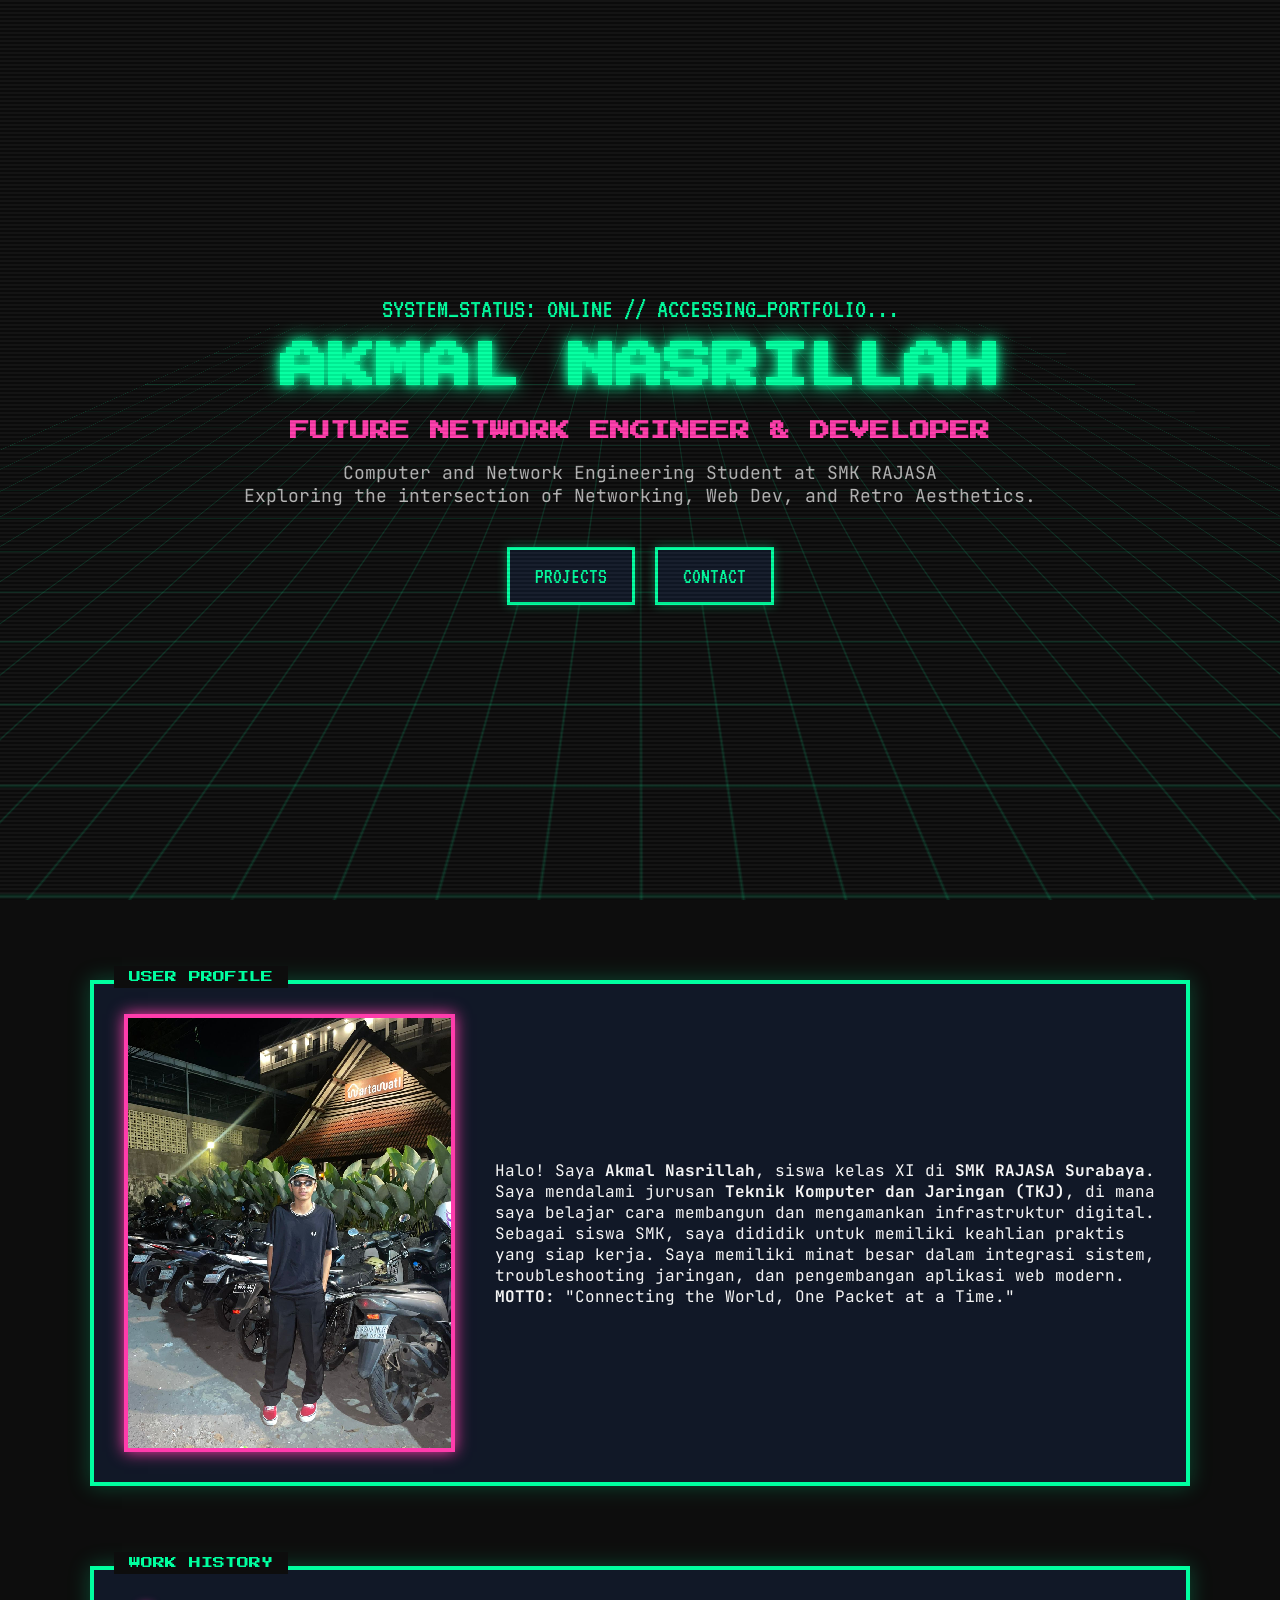
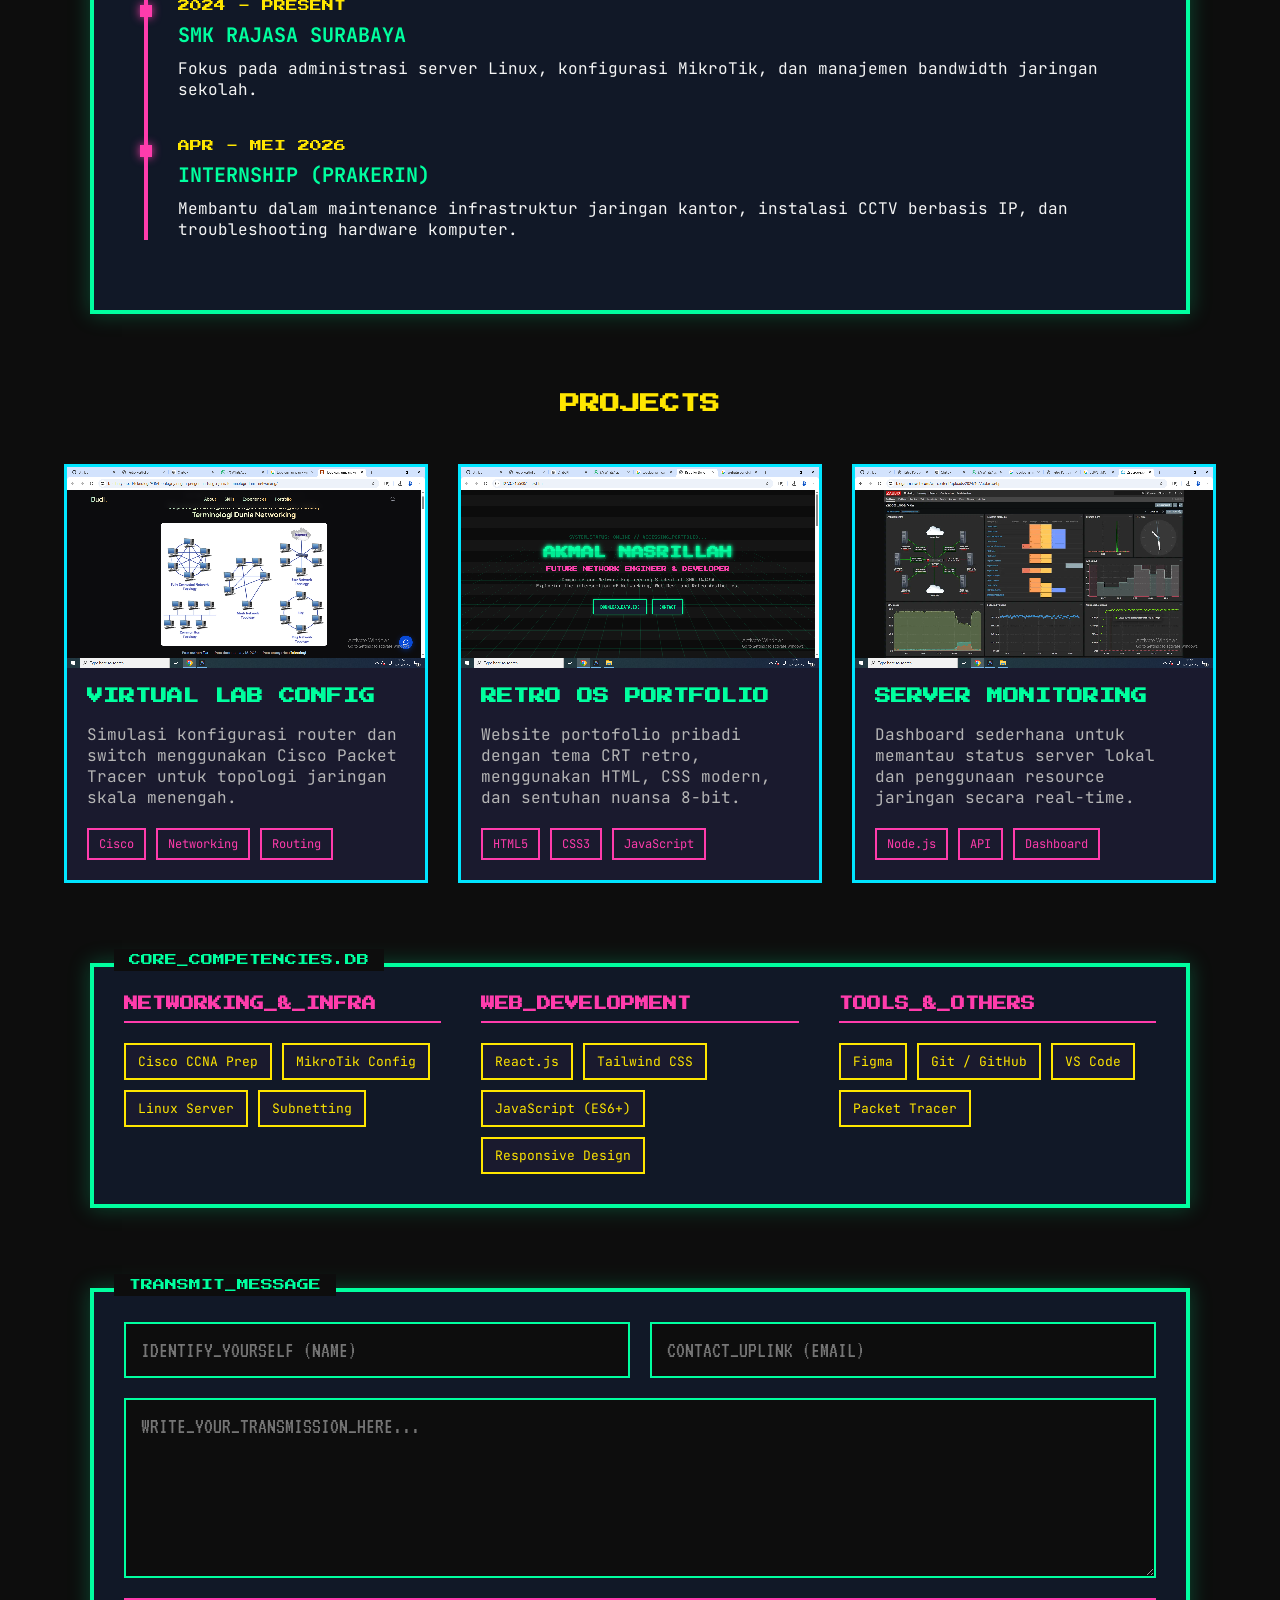
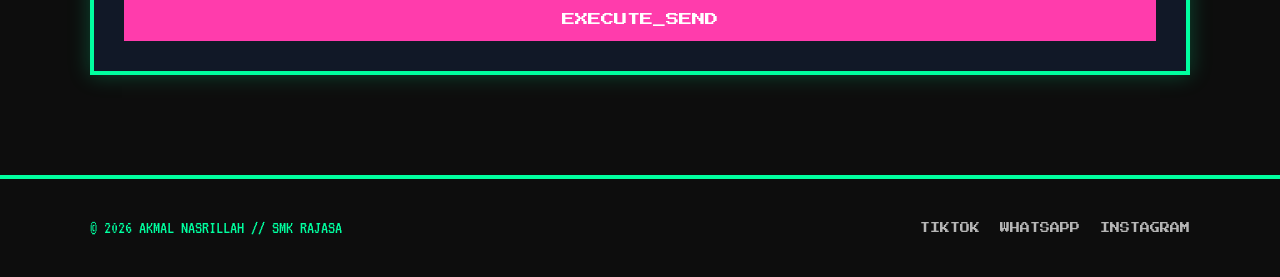
<file: index.html>
<!DOCTYPE html>
<html lang="en">

<head>
    <meta charset="UTF-8" />
    <meta name="viewport" content="width=device-width, initial-scale=1.0" />

    <title>Retro Portfolio</title>

    <link rel="preconnect" href="https://fonts.googleapis.com">
    <link
        href="https://fonts.googleapis.com/css2?family=Press+Start+2P&family=VT323&family=JetBrains+Mono:wght@400;700&display=swap"
        rel="stylesheet">

    <link rel="stylesheet" href="style.css">
</head>

<body>

    <div class="scanline"></div>

    <header class="hero">

        <div class="grid-bg"></div>

        <div class="hero-content">

            <p class="terminal-text">SYSTEM_STATUS: ONLINE // ACCESSING_PORTFOLIO...</p>

            <h1>
                AKMAL NASRILLAH
            </h1>

            <h2>
                FUTURE NETWORK ENGINEER & DEVELOPER
            </h2>

            <p class="subtitle">
                Computer and Network Engineering Student at SMK RAJASA <br>
                Exploring the intersection of Networking, Web Dev, and Retro Aesthetics.
            </p>

            <div class="buttons">
                <a href="#projects" class="btn primary">PROJECTS</a>
                <a href="#contact" class="btn secondary">CONTACT</a>
            </div>

        </div>

    </header>

    <section class="about panel" id="about">

        <div class="window-header">
            USER PROFILE
        </div>

        <div class="about-grid">
            <div class="profile-photo-container">
                <!-- ISI LINK FOTO KAMU DI DALAM src="" DI BAWAH INI -->
                <img src="img/akmal.jpeg" alt="Profile Photo" class="profile-photo">
            </div>
            <div class="about-text">
                <p>
                    Halo! Saya <strong>Akmal Nasrillah</strong>, siswa kelas XI di <strong>SMK RAJASA Surabaya</strong>.
                    Saya mendalami jurusan <strong>Teknik Komputer dan Jaringan (TKJ)</strong>, di mana saya belajar
                    cara membangun
                    dan mengamankan infrastruktur digital.
                </p>
                <p>
                    Sebagai siswa SMK, saya dididik untuk memiliki keahlian praktis yang siap kerja. Saya memiliki minat
                    besar
                    dalam integrasi sistem, troubleshooting jaringan, dan pengembangan aplikasi web modern.
                </p>
                <p>
                    <strong>MOTTO:</strong> "Connecting the World, One Packet at a Time."
                </p>
            </div>
        </div>

    </section>

    <section class="experience panel" id="experience">

        <div class="window-header">
            WORK HISTORY
        </div>

        <div class="timeline">
            <div class="timeline-item">
                <div class="time">2024 - PRESENT</div>
                <div class="content">
                    <h4>SMK RAJASA SURABAYA</h4>
                    <p>Fokus pada administrasi server Linux, konfigurasi MikroTik, dan manajemen bandwidth jaringan
                        sekolah.</p>
                </div>
            </div>
            <div class="timeline-item">
                <div class="time">APR - MEI 2026</div>
                <div class="content">
                    <h4>INTERNSHIP (PRAKERIN)</h4>
                    <p>Membantu dalam maintenance infrastruktur jaringan kantor, instalasi CCTV berbasis IP, dan
                        troubleshooting hardware komputer.</p>
                </div>
            </div>
        </div>

    </section>

    </section>

    <section class="projects" id="projects">

        <h2 class="section-title">PROJECTS</h2>

        <div class="project-grid">

            <div class="project-card">
                <div class="card-glow"></div>
                <img src="img/project1.png" alt=" project">
                <h3>VIRTUAL LAB CONFIG</h3>
                <p>
                    Simulasi konfigurasi router dan switch menggunakan Cisco Packet Tracer untuk topologi jaringan skala
                    menengah.
                </p>
                <div class="tags">
                    <span>Cisco</span>
                    <span>Networking</span>
                    <span>Routing</span>
                </div>
            </div>

            <div class="project-card">
                <div class="card-glow"></div>
                <img src="img/project2.png" alt="project">
                <h3>RETRO OS PORTFOLIO</h3>
                <p>
                    Website portofolio pribadi dengan tema CRT retro, menggunakan HTML, CSS modern, dan sentuhan nuansa
                    8-bit.
                </p>
                <div class="tags">
                    <span>HTML5</span>
                    <span>CSS3</span>
                    <span>JavaScript</span>
                </div>
            </div>

            <div class="project-card">
                <div class="card-glow"></div>
                <img src="img/project3.png" alt="project">
                <h3>SERVER MONITORING</h3>
                <p>
                    Dashboard sederhana untuk memantau status server lokal dan penggunaan resource jaringan secara
                    real-time.
                </p>
                <div class="tags">
                    <span>Node.js</span>
                    <span>API</span>
                    <span>Dashboard</span>
                </div>
            </div>

        </div>

    </section>

    <section class="skills-section panel" id="skills">

        <div class="window-header">
            CORE_COMPETENCIES.DB
        </div>

        <div class="skills-container">
            <div class="skill-category">
                <h4>NETWORKING_&_INFRA</h4>
                <div class="skill-list">
                    <span>Cisco CCNA Prep</span>
                    <span>MikroTik Config</span>
                    <span>Linux Server</span>
                    <span>Subnetting</span>
                </div>
            </div>

            <div class="skill-category">
                <h4>WEB_DEVELOPMENT</h4>
                <div class="skill-list">
                    <span>React.js</span>
                    <span>Tailwind CSS</span>
                    <span>JavaScript (ES6+)</span>
                    <span>Responsive Design</span>
                </div>
            </div>

            <div class="skill-category">
                <h4>TOOLS_&_OTHERS</h4>
                <div class="skill-list">
                    <span>Figma</span>
                    <span>Git / GitHub</span>
                    <span>VS Code</span>
                    <span>Packet Tracer</span>
                </div>
            </div>
        </div>

    </section>

    <section class="contact panel" id="contact">

        <div class="window-header">
            TRANSMIT_MESSAGE
        </div>

        <form>
            <div class="input-group">
                <input type="text" placeholder="IDENTIFY_YOURSELF (NAME)" required>
                <input type="email" placeholder="CONTACT_UPLINK (EMAIL)" required>
            </div>
            <textarea placeholder="WRITE_YOUR_TRANSMISSION_HERE..." required></textarea>

            <button type="submit">
                EXECUTE_SEND
            </button>
        </form>

    </section>

    <footer>
        <div class="footer-content">
            <p>&copy; 2026 AKMAL NASRILLAH // SMK RAJASA</p>
            <div class="social-links">
                <a href="https://www.tiktok.com/@nasrill25?_r=1&_t=ZS-96IBnusrlG0" target="_blank">TIKTOK</a>
                <a href="https://wa.me/6288991155101" target="_blank">WHATSAPP</a>
                <a href="https://www.instagram.com/akmal.nzzz?igsh=MWwzNmNqcDVmcDczMA%3D%3D&utm_source=qr"
                    target="_blank">INSTAGRAM</a>
            </div>
        </div>
    </footer>

</body>

</html>
</file>
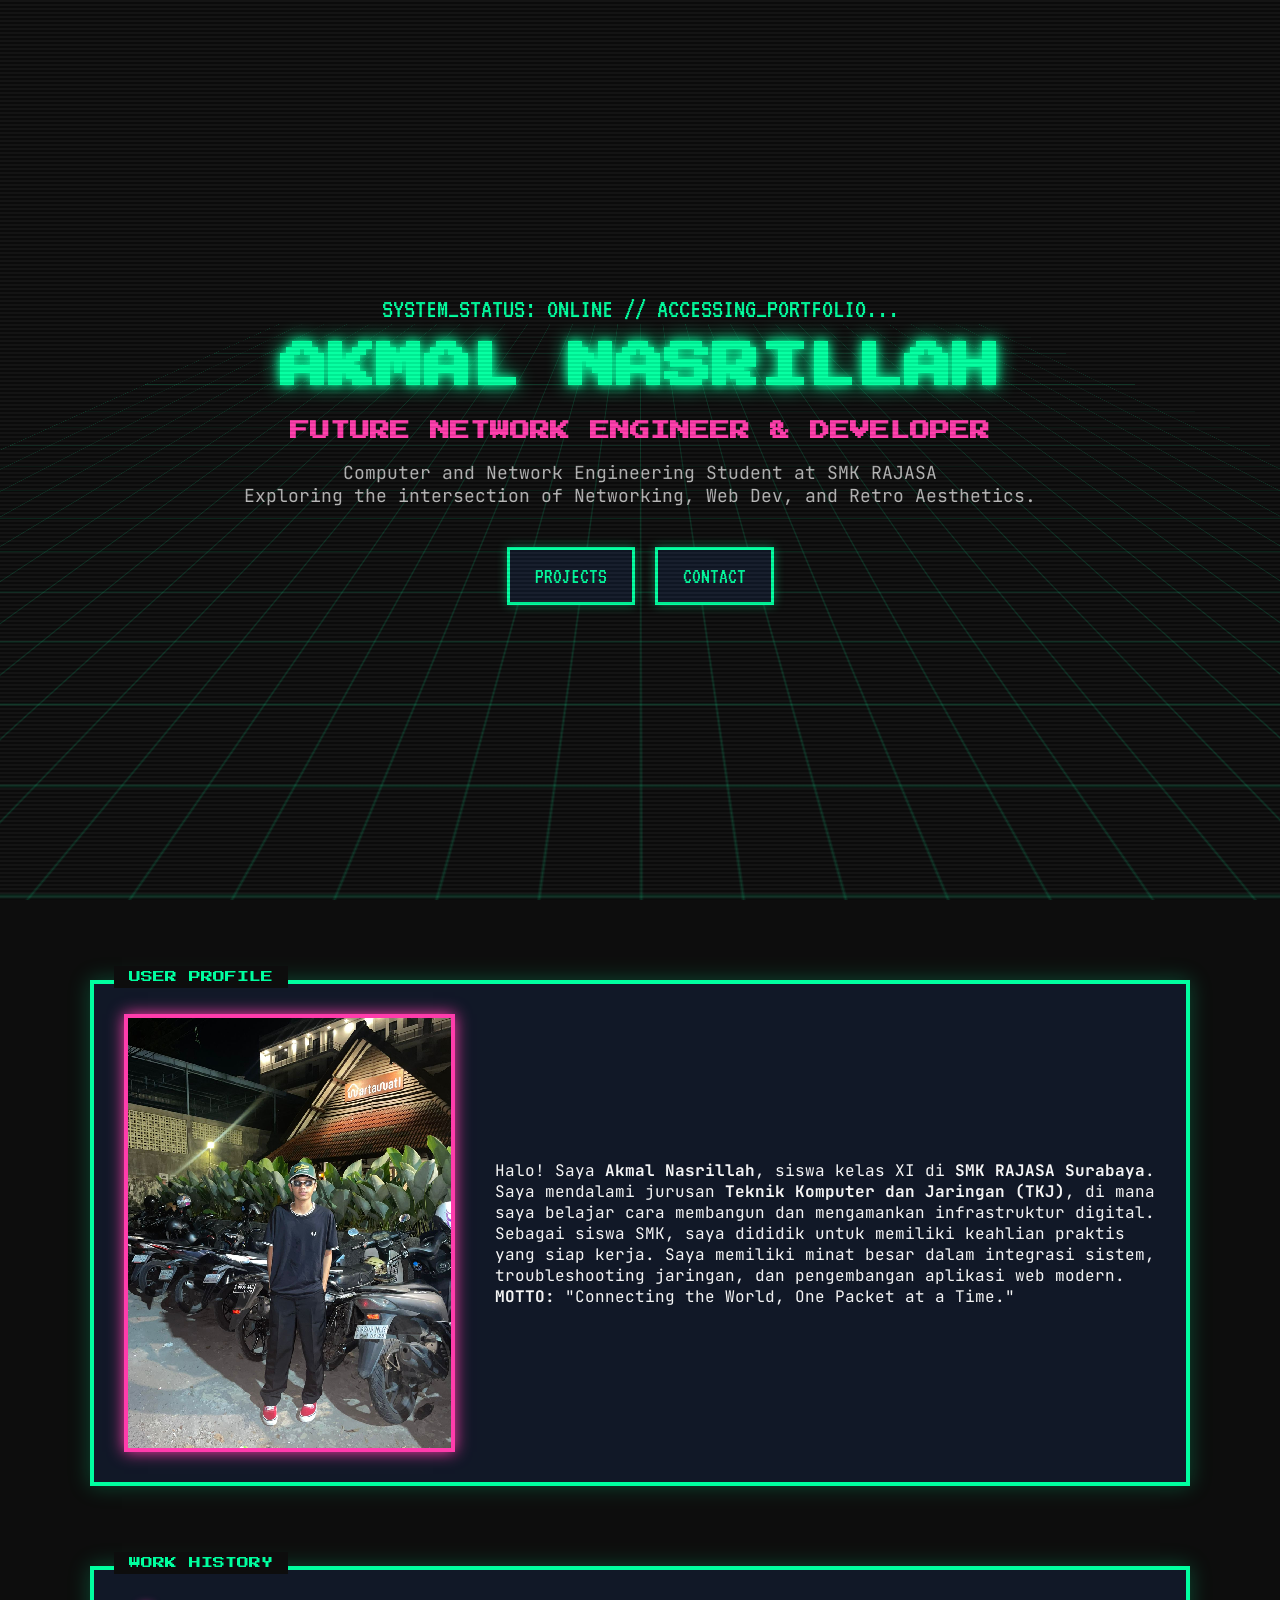
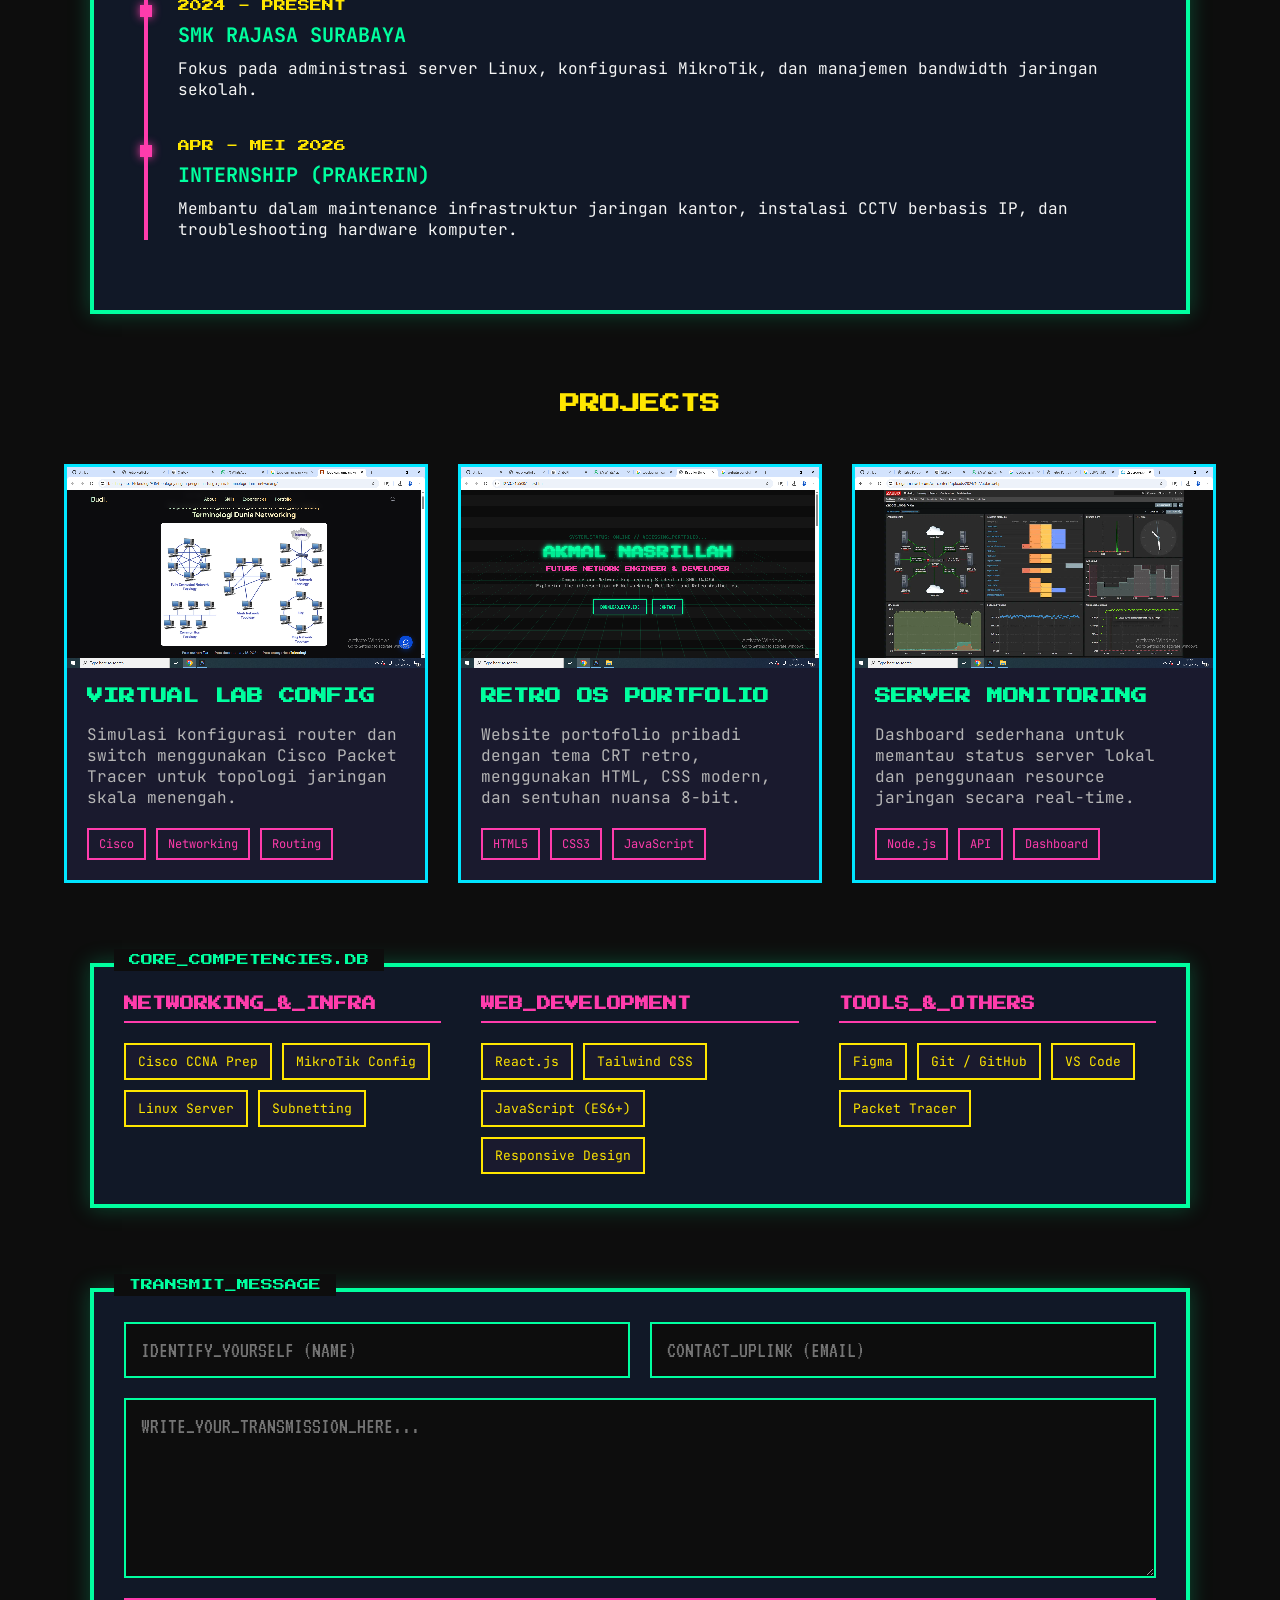
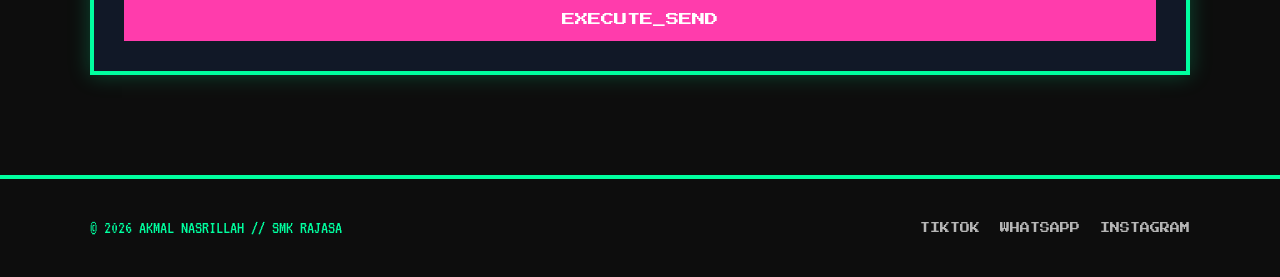
<file: kamal.html>
<!DOCTYPE html>
<html lang="en">

<head>
    <meta charset="UTF-8" />
    <meta name="viewport" content="width=device-width, initial-scale=1.0" />

    <title>Retro Portfolio</title>

    <link rel="preconnect" href="https://fonts.googleapis.com">
    <link
        href="https://fonts.googleapis.com/css2?family=Press+Start+2P&family=VT323&family=JetBrains+Mono:wght@400;700&display=swap"
        rel="stylesheet">

    <link rel="stylesheet" href="style.css">
</head>

<body>

    <div class="scanline"></div>

    <header class="hero">

        <div class="grid-bg"></div>

        <div class="hero-content">

            <p class="terminal-text">SYSTEM_STATUS: ONLINE // ACCESSING_PORTFOLIO...</p>

            <h1>
                AKMAL NASRILLAH
            </h1>

            <h2>
                FUTURE NETWORK ENGINEER & DEVELOPER
            </h2>

            <p class="subtitle">
                Computer and Network Engineering Student at SMK RAJASA <br>
                Exploring the intersection of Networking, Web Dev, and Retro Aesthetics.
            </p>

            <div class="buttons">
                <a href="#projects" class="btn primary">PROJECTS</a>
                <a href="#contact" class="btn secondary">CONTACT</a>
            </div>

        </div>

    </header>

    <section class="about panel" id="about">

        <div class="window-header">
            USER PROFILE
        </div>

        <div class="about-grid">
            <div class="profile-photo-container">
                <!-- ISI LINK FOTO KAMU DI DALAM src="" DI BAWAH INI -->
                <img src="/img/akmal.jpeg" alt="Profile Photo" class="profile-photo">
            </div>
            <div class="about-text">
                <p>
                    Halo! Saya <strong>Akmal Nasrillah</strong>, siswa kelas XI di <strong>SMK RAJASA Surabaya</strong>.
                    Saya mendalami jurusan <strong>Teknik Komputer dan Jaringan (TKJ)</strong>, di mana saya belajar
                    cara membangun
                    dan mengamankan infrastruktur digital.
                </p>
                <p>
                    Sebagai siswa SMK, saya dididik untuk memiliki keahlian praktis yang siap kerja. Saya memiliki minat
                    besar
                    dalam integrasi sistem, troubleshooting jaringan, dan pengembangan aplikasi web modern.
                </p>
                <p>
                    <strong>MOTTO:</strong> "Connecting the World, One Packet at a Time."
                </p>
            </div>
        </div>

    </section>

    <section class="experience panel" id="experience">

        <div class="window-header">
            WORK HISTORY
        </div>

        <div class="timeline">
            <div class="timeline-item">
                <div class="time">2024 - PRESENT</div>
                <div class="content">
                    <h4>SMK RAJASA SURABAYA</h4>
                    <p>Fokus pada administrasi server Linux, konfigurasi MikroTik, dan manajemen bandwidth jaringan
                        sekolah.</p>
                </div>
            </div>
            <div class="timeline-item">
                <div class="time">APR - MEI 2026</div>
                <div class="content">
                    <h4>INTERNSHIP (PRAKERIN)</h4>
                    <p>Membantu dalam maintenance infrastruktur jaringan kantor, instalasi CCTV berbasis IP, dan
                        troubleshooting hardware komputer.</p>
                </div>
            </div>
        </div>

    </section>

    </section>

    <section class="projects" id="projects">

        <h2 class="section-title">PROJECTS</h2>

        <div class="project-grid">

            <div class="project-card">
                <div class="card-glow"></div>
                <img src="/img/project 1.png" alt=" project">
                <h3>VIRTUAL LAB CONFIG</h3>
                <p>
                    Simulasi konfigurasi router dan switch menggunakan Cisco Packet Tracer untuk topologi jaringan skala
                    menengah.
                </p>
                <div class="tags">
                    <span>Cisco</span>
                    <span>Networking</span>
                    <span>Routing</span>
                </div>
            </div>

            <div class="project-card">
                <div class="card-glow"></div>
                <img src="/img/project 2.png" alt="project">
                <h3>RETRO OS PORTFOLIO</h3>
                <p>
                    Website portofolio pribadi dengan tema CRT retro, menggunakan HTML, CSS modern, dan sentuhan nuansa
                    8-bit.
                </p>
                <div class="tags">
                    <span>HTML5</span>
                    <span>CSS3</span>
                    <span>JavaScript</span>
                </div>
            </div>

            <div class="project-card">
                <div class="card-glow"></div>
                <img src="/img/project 3.png" alt="project">
                <h3>SERVER MONITORING</h3>
                <p>
                    Dashboard sederhana untuk memantau status server lokal dan penggunaan resource jaringan secara
                    real-time.
                </p>
                <div class="tags">
                    <span>Node.js</span>
                    <span>API</span>
                    <span>Dashboard</span>
                </div>
            </div>

        </div>

    </section>

    <section class="skills-section panel" id="skills">

        <div class="window-header">
            CORE_COMPETENCIES.DB
        </div>

        <div class="skills-container">
            <div class="skill-category">
                <h4>NETWORKING_&_INFRA</h4>
                <div class="skill-list">
                    <span>Cisco CCNA Prep</span>
                    <span>MikroTik Config</span>
                    <span>Linux Server</span>
                    <span>Subnetting</span>
                </div>
            </div>

            <div class="skill-category">
                <h4>WEB_DEVELOPMENT</h4>
                <div class="skill-list">
                    <span>React.js</span>
                    <span>Tailwind CSS</span>
                    <span>JavaScript (ES6+)</span>
                    <span>Responsive Design</span>
                </div>
            </div>

            <div class="skill-category">
                <h4>TOOLS_&_OTHERS</h4>
                <div class="skill-list">
                    <span>Figma</span>
                    <span>Git / GitHub</span>
                    <span>VS Code</span>
                    <span>Packet Tracer</span>
                </div>
            </div>
        </div>

    </section>

    <section class="contact panel" id="contact">

        <div class="window-header">
            TRANSMIT_MESSAGE
        </div>

        <form>
            <div class="input-group">
                <input type="text" placeholder="IDENTIFY_YOURSELF (NAME)" required>
                <input type="email" placeholder="CONTACT_UPLINK (EMAIL)" required>
            </div>
            <textarea placeholder="WRITE_YOUR_TRANSMISSION_HERE..." required></textarea>

            <button type="submit">
                EXECUTE_SEND
            </button>
        </form>

    </section>

    <footer>
        <div class="footer-content">
            <p>&copy; 2026 AKMAL NASRILLAH // SMK RAJASA</p>
            <div class="social-links">
                <a href="https://www.tiktok.com/@nasrill25?_r=1&_t=ZS-96IBnusrlG0" target="_blank">TIKTOK</a>
                <a href="https://wa.me/6288991155101" target="_blank">WHATSAPP</a>
                <a href="https://www.instagram.com/akmal.nzzz?igsh=MWwzNmNqcDVmcDczMA%3D%3D&utm_source=qr"
                    target="_blank">INSTAGRAM</a>
            </div>
        </div>
    </footer>

</body>

</html>
</file>
<file: style.css>
* {
    margin: 0;
    padding: 0;
    box-sizing: border-box;
}

body {
    background: #0d0d0d;
    color: #f5f5f5;
    font-family: 'JetBrains Mono', monospace;
    overflow-x: hidden;
}

/* CRT SCANLINE */

.scanline {
    position: fixed;
    inset: 0;
    background: linear-gradient(rgba(255, 255, 255, 0.03) 50%,
            rgba(0, 0, 0, 0.08) 50%);

    background-size: 100% 4px;

    pointer-events: none;
    z-index: 999;
}

/* HERO */

.hero {
    min-height: 100vh;
    display: flex;
    justify-content: center;
    align-items: center;
    position: relative;
    overflow: hidden;
}

.grid-bg {
    position: absolute;
    inset: 0;

    background:
        linear-gradient(rgba(0, 255, 159, .15) 1px, transparent 1px),
        linear-gradient(90deg, rgba(0, 255, 159, .15) 1px, transparent 1px);

    background-size: 40px 40px;

    transform: perspective(500px) rotateX(60deg);

    animation: gridMove 8s linear infinite;
}

@keyframes gridMove {
    from {
        transform: perspective(500px) rotateX(60deg) translateY(0);
    }

    to {
        transform: perspective(500px) rotateX(60deg) translateY(40px);
    }
}

.hero-content {
    position: relative;
    z-index: 2;
    text-align: center;
    padding: 20px;
}

.terminal-text {
    color: #00ff9f;
    font-family: 'VT323', monospace;
    font-size: 28px;
    margin-bottom: 20px;

    animation: blink 1s infinite;
}

@keyframes blink {
    50% {
        opacity: .3;
    }
}

h1 {
    font-family: 'Press Start 2P', cursive;
    font-size: 48px;
    color: #00ff9f;

    text-shadow:
        0 0 10px #00ff9f,
        0 0 20px #00ff9f;

    margin-bottom: 30px;
}

h2 {
    font-family: 'Press Start 2P', cursive;
    font-size: 20px;
    color: #ff3cac;
    margin-bottom: 20px;
}

.subtitle {
    font-size: 18px;
    color: #b5b5b5;
    margin-bottom: 40px;
}

.buttons {
    display: flex;
    justify-content: center;
    gap: 20px;
    flex-wrap: wrap;
}

.btn {
    padding: 15px 25px;
    border: 3px solid #00ff9f;
    text-decoration: none;
    color: #00ff9f;
    transition: .3s;
    font-family: 'VT323', monospace;
    font-size: 22px;

    background: #111827;

    box-shadow:
        0 0 10px rgba(0, 255, 159, .4);
}

.btn:hover {
    background: #00ff9f;
    color: #000;

    transform: translateY(-4px);

    box-shadow:
        0 0 20px #00ff9f;
}

/* PANELS */

.panel {
    width: 90%;
    max-width: 1100px;

    margin: 80px auto;

    border: 4px solid #00ff9f;

    background: #111827;

    padding: 30px;

    position: relative;

    box-shadow:
        0 0 20px rgba(0, 255, 159, .25);
}

.window-header {
    position: absolute;
    top: -18px;
    left: 20px;

    background: #0d0d0d;

    padding: 5px 15px;

    color: #00ff9f;

    font-family: 'Press Start 2P', cursive;
    font-size: 12px;
}

/* ABOUT SECTION */

.about-grid {
    display: grid;
    grid-template-columns: 1fr 2fr;
    gap: 40px;
    align-items: center;
}

.profile-photo-container {
    display: flex;
    justify-content: center;
}

.profile-photo {
    max-width: 100%;
    height: auto;
    border: 4px solid #ff3cac;
    box-shadow: 0 0 15px #ff3cac;
    image-rendering: pixelated;
}

@media (max-width: 768px) {
    .about-grid {
        grid-template-columns: 1fr;
    }
}

/* EXPERIENCE TIMELINE */

.timeline {
    border-left: 4px solid #ff3cac;
    margin-left: 20px;
    padding-left: 30px;
}

.timeline-item {
    position: relative;
    margin-bottom: 40px;
}

.timeline-item::before {
    content: '';
    position: absolute;
    left: -38px;
    top: 5px;
    width: 12px;
    height: 12px;
    background: #ff3cac;
    box-shadow: 0 0 10px #ff3cac;
}

.timeline-item .time {
    color: #ffe600;
    font-family: 'Press Start 2P', cursive;
    font-size: 12px;
    margin-bottom: 10px;
}

.timeline-item h4 {
    color: #00ff9f;
    font-size: 20px;
    margin-bottom: 10px;
}

/* CERTIFICATIONS */

.certs-grid {
    display: grid;
    grid-template-columns: repeat(auto-fit, minmax(300px, 1fr));
    gap: 30px;
}

.cert-card {
    display: flex;
    align-items: center;
    gap: 20px;
    background: #1a1a2e;
    padding: 20px;
    border: 2px solid #ffe600;
}

.cert-icon {
    font-size: 40px;
}

.cert-info h4 {
    color: #ffe600;
    font-size: 16px;
    margin-bottom: 5px;
}

.cert-info p {
    font-size: 14px;
    color: #b5b5b5;
}

/* SECTION TITLE */

.section-title {
    text-align: center;
    margin-bottom: 50px;

    color: #ffe600;

    font-family: 'Press Start 2P', cursive;
}

/* PROJECTS */

.project-grid {
    width: 90%;
    margin: auto;

    display: grid;
    grid-template-columns: repeat(auto-fit, minmax(320px, 1fr));
    gap: 30px;
}

.project-card {
    position: relative;

    background: #1a1a2e;

    border: 3px solid #00e5ff;

    overflow: hidden;

    transition: .4s;

    padding-bottom: 20px;
}

.project-card:hover {
    transform: translateY(-10px);

    box-shadow:
        0 0 20px #00e5ff;
}

.project-card img {
    width: 100%;
    display: block;

    image-rendering: pixelated;
}

.project-card h3 {
    padding: 20px;

    color: #00ff9f;

    font-family: 'Press Start 2P', cursive;
    font-size: 16px;
}

.project-card p {
    padding: 0 20px 20px;
    color: #b5b5b5;
}

.tags {
    padding: 0 20px;
    display: flex;
    flex-wrap: wrap;
    gap: 10px;
}

.tags span {
    border: 2px solid #ff3cac;
    padding: 6px 10px;

    color: #ff3cac;

    font-size: 12px;
}

/* SKILLS */

.skills-container {
    display: grid;
    grid-template-columns: repeat(auto-fit, minmax(250px, 1fr));
    gap: 40px;
}

.skill-category h4 {
    color: #ff3cac;
    font-family: 'Press Start 2P', cursive;
    font-size: 14px;
    margin-bottom: 20px;
    border-bottom: 2px solid #ff3cac;
    padding-bottom: 10px;
}

.skill-list {
    display: flex;
    gap: 10px;
    flex-wrap: wrap;
}

.skill-list span {
    border: 2px solid #ffe600;
    padding: 8px 12px;
    color: #ffe600;
    background: #1a1a2e;
    font-size: 13px;
    transition: 0.3s;
}

.skill-list span:hover {
    background: #ffe600;
    color: #000;
}

/* CONTACT */

form {
    display: flex;
    flex-direction: column;
    gap: 20px;
}

.input-group {
    display: grid;
    grid-template-columns: 1fr 1fr;
    gap: 20px;
}

@media (max-width: 600px) {
    .input-group {
        grid-template-columns: 1fr;
    }
}

input,
textarea {
    background: #0d0d0d;

    border: 2px solid #00ff9f;

    padding: 15px;

    color: #00ff9f;

    font-family: 'VT323', monospace;
    font-size: 22px;
}

textarea {
    min-height: 180px;
}

button {
    padding: 15px;
    border: none;
    background: #ff3cac;
    color: white;
    font-family: 'Press Start 2P', cursive;
    cursor: pointer;
    transition: .3s;
}

button:hover {
    transform: translateY(-4px);
    box-shadow: 0 0 20px #ff3cac;
}

/* FOOTER */

footer {
    background: #0d0d0d;
    border-top: 4px solid #00ff9f;
    padding: 40px 20px;
    margin-top: 100px;
}

.footer-content {
    max-width: 1100px;
    margin: 0 auto;
    display: flex;
    justify-content: space-between;
    align-items: center;
    flex-wrap: wrap;
    gap: 20px;
}

.footer-content p {
    color: #00ff9f;
    font-family: 'VT323', monospace;
    font-size: 18px;
}

.social-links {
    display: flex;
    gap: 20px;
}

.social-links a {
    color: #b5b5b5;
    text-decoration: none;
    font-family: 'Press Start 2P', cursive;
    font-size: 10px;
    transition: 0.3s;
}

.social-links a:hover {
    color: #ff3cac;
    text-shadow: 0 0 10px #ff3cac;
}

/* RESPONSIVE */

@media(max-width:768px) {

    h1 {
        font-size: 28px;
    }

    h2 {
        font-size: 14px;
    }

    .subtitle {
        font-size: 16px;
    }

}
</file>
